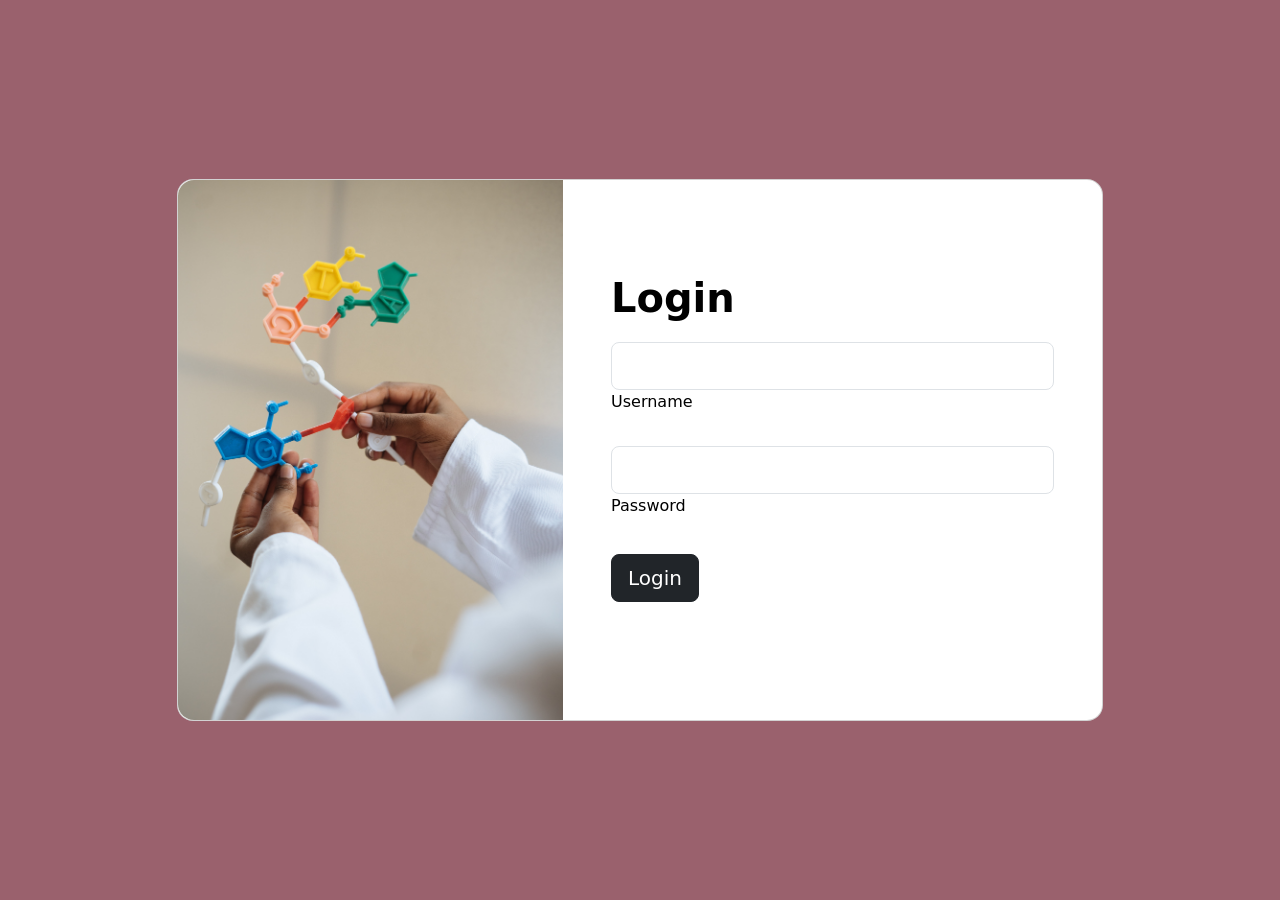
<file: index.html>
<!doctype html>
<html lang="en">
  <head>
    <meta charset="utf-8">
    <meta name="viewport" content="width=device-width, initial-scale=1">
    <title>Login</title>
    <link href="https://cdn.jsdelivr.net/npm/bootstrap@5.3.1/dist/css/bootstrap.min.css" rel="stylesheet" integrity="sha384-4bw+/aepP/YC94hEpVNVgiZdgIC5+VKNBQNGCHeKRQN+PtmoHDEXuppvnDJzQIu9" crossorigin="anonymous">
  </head>
  <body>
    <!-- LOGIN -->
    <section class="vh-100" style="background-color: #9A616D;">
        <div class="container py-5 h-100">
          <div class="row d-flex justify-content-center align-items-center h-100">
            <div class="col col-xl-10">
              <div class="card" style="border-radius: 1rem;">
                <div class="row g-0">
                  <div class="col-md-6 col-lg-5 d-none d-md-block">
                    <img src="./loginphoto.jpg"
                      alt="login form" class="img-fluid" style="border-radius: 1rem 0 0 1rem;" />
                  </div>
                  <div class="col-md-6 col-lg-7 d-flex align-items-center">
                    <div class="card-body p-4 p-lg-5 text-black">
      
                      <form action="#" method="post">
      
                        <div class="d-flex align-items-center mb-3 pb-1">
                          <span class="h1 fw-bold mb-0">Login</span>
                        </div>
    
      
                        <div class="form-outline mb-4">
                          <input type="text" id="form2Example17" class="form-control form-control-lg" />
                          <label class="form-label" for="form2Example17">Username</label>
                        </div>
      
                        <div class="form-outline mb-4">
                          <input type="password" id="form2Example27" class="form-control form-control-lg" />
                          <label class="form-label" for="form2Example27">Password</label>
                        </div>
      
                        <div class="pt-1 mb-4">
                          <button class="btn btn-dark btn-lg btn-block" type="button" onclick="myf()">Login</button>
                        </div>
                        <h1 id="Demo" color="red"></h1>
                      </form>
                      
      
                    </div>
                  </div>
                </div>
              </div>
            </div>
          </div>
        </div>
    </section>
    
    <!-- LOGIN Complete -->
    <script type="text/javascript" src="index.js"></script>
    <script src="https://cdn.jsdelivr.net/npm/bootstrap@5.3.1/dist/js/bootstrap.bundle.min.js" integrity="sha384-HwwvtgBNo3bZJJLYd8oVXjrBZt8cqVSpeBNS5n7C8IVInixGAoxmnlMuBnhbgrkm" crossorigin="anonymous"></script>
  </body>
</html>
</file>
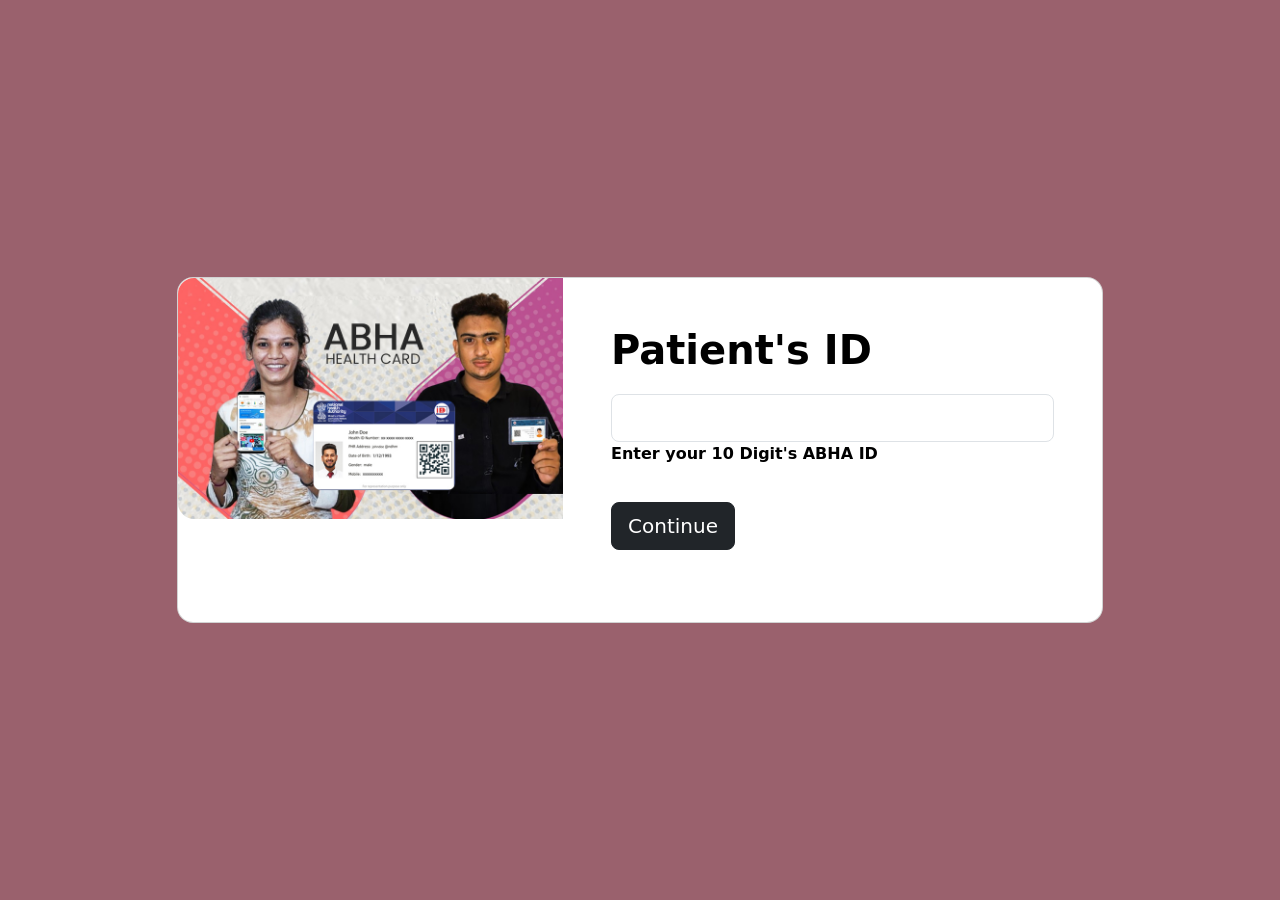
<file: abha.html>
<!doctype html>
<html lang="en">
  <head>
    <meta charset="utf-8">
    <meta name="viewport" content="width=device-width, initial-scale=1">
    <title>ABHA Details</title>
    <link href="https://cdn.jsdelivr.net/npm/bootstrap@5.3.1/dist/css/bootstrap.min.css" rel="stylesheet" integrity="sha384-4bw+/aepP/YC94hEpVNVgiZdgIC5+VKNBQNGCHeKRQN+PtmoHDEXuppvnDJzQIu9" crossorigin="anonymous">
  </head>
  <body>
    <!-- LOGIN -->
    <section class="vh-100" style="background-color: #9A616D;">
        <div class="container py-5 h-100">
          <div class="row d-flex justify-content-center align-items-center h-100">
            <div class="col col-xl-10">
              <div class="card" style="border-radius: 1rem;">
                <div class="row g-0">
                  <div class="col-md-6 col-lg-5 d-none d-md-block">
                    <img src="./abha.jpeg"
                      alt="login form" class="img-fluid" style="border-radius: 1rem 0 0 1rem;" />
                  </div>
                  <div class="col-md-6 col-lg-7 d-flex align-items-center">
                    <div class="card-body p-4 p-lg-5 text-black">
      
                      <form action="#" method="post">
      
                        <div class="d-flex align-items-center mb-3 pb-1">
                          <span class="h1 fw-bold mb-0">Patient's ID</span>
                        </div>
    
      
                        <div class="form-outline mb-4">
                          <input type="text" id="form2Example37" class="form-control form-control-lg" minlength="10" maxlength="10"/>
                          <label class="form-label" for="form2Example37"><b>Enter your 10 Digit's ABHA ID</b></label>
                          <h1 id="Demo" color="red"></h1>
                        </div>

      
                        <div class="pt-1 mb-4">
                          <button class="btn btn-dark btn-lg btn-block" type="button" onclick="abhaf()">Continue</button>
                        </div>
                      </form>
      
                    </div>
                  </div>
                </div>
              </div>
            </div>
          </div>
        </div>
    </section>
    <h1 id="Demo"></h1>
    <!-- LOGIN Complete -->
    <script type="text/javascript" src="index.js"></script>
    <script src="https://cdn.jsdelivr.net/npm/bootstrap@5.3.1/dist/js/bootstrap.bundle.min.js" integrity="sha384-HwwvtgBNo3bZJJLYd8oVXjrBZt8cqVSpeBNS5n7C8IVInixGAoxmnlMuBnhbgrkm" crossorigin="anonymous"></script>
  </body>
</html>
</file>
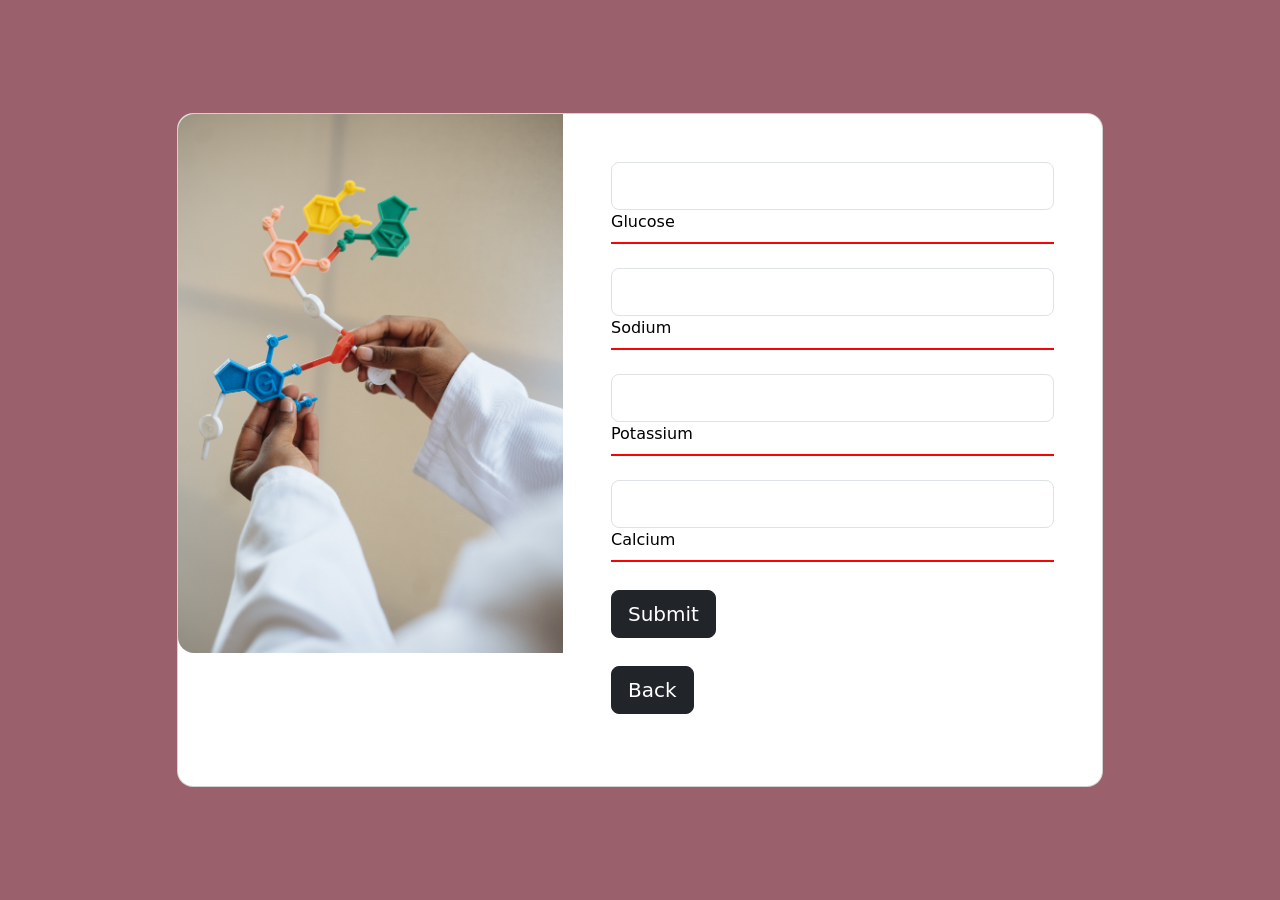
<file: entDet.html>
<!doctype html>
<html lang="en">
  <head>
    <meta charset="utf-8">
    <meta name="viewport" content="width=device-width, initial-scale=1">
    <title>Login</title>
    <link href="https://cdn.jsdelivr.net/npm/bootstrap@5.3.1/dist/css/bootstrap.min.css" rel="stylesheet" integrity="sha384-4bw+/aepP/YC94hEpVNVgiZdgIC5+VKNBQNGCHeKRQN+PtmoHDEXuppvnDJzQIu9" crossorigin="anonymous">
    <style>
        .dang{
            border: solid red 1px;
            color: red;
        }
    </style>
  </head>
  <body>
    <!-- LOGIN -->
    <section class="vh-100" style="background-color: #9A616D;">
        <div class="container py-5 h-100">
          <div class="row d-flex justify-content-center align-items-center h-100">
            <div class="col col-xl-10">
              <div class="card" style="border-radius: 1rem;">
                <div class="row g-0">
                  <div class="col-md-6 col-lg-5 d-none d-md-block">
                    <img src="./loginphoto.jpg"
                      alt="login form" class="img-fluid" style="border-radius: 1rem 0 0 1rem;" />
                  </div>
                  <div class="col-md-6 col-lg-7 d-flex align-items-center">
                    <div class="card-body p-4 p-lg-5 text-black">
      
                      <form action="#" method="post">
      
    
      
                        <div class="form-outline mb-4">
                          <input type="text" id="form2Example1" class="form-control form-control-lg" />
                          <label class="form-label" for="form2Example1">Glucose</label>
                          <h5 id="dang1" class="dang"></h5>
                        </div>
      
                        <div class="form-outline mb-4">
                          <input type="text" id="form2Example2" class="form-control form-control-lg" />
                          <label class="form-label" for="form2Example2">Sodium</label>
                          <h5 id="dang2" class="dang"></h5>
                        </div>

                        <div class="form-outline mb-4">
                            <input type="text" id="form2Example3" class="form-control form-control-lg" />
                            <label class="form-label" for="form2Example3">Potassium</label>
                            <h5 id="dang3" class="dang"></h5>
                          </div>

                          <div class="form-outline mb-4">
                            <input type="text" id="form2Example4" class="form-control form-control-lg" />
                            <label class="form-label" for="form2Example4">Calcium</label>
                            <h5 id="dang4" class="dang"></h5>
                          </div>
      
                        <div class="pt-1 mb-4">
                          <button class="btn btn-dark btn-lg btn-block" type="button" onclick="myrepo()">Submit</button>
                        </div>
                        <div class="pt-1 mb-4">
                            <button class="btn btn-dark btn-lg btn-block" type="button" onclick="backHome()">Back</button>
                          </div>
                      </form>
                      
      
                    </div>
                  </div>
                </div>
              </div>
            </div>
          </div>
        </div>
    </section>
    
    <!-- LOGIN Complete -->
    <script type="text/javascript" src="index.js"></script>
    <script src="https://cdn.jsdelivr.net/npm/bootstrap@5.3.1/dist/js/bootstrap.bundle.min.js" integrity="sha384-HwwvtgBNo3bZJJLYd8oVXjrBZt8cqVSpeBNS5n7C8IVInixGAoxmnlMuBnhbgrkm" crossorigin="anonymous"></script>
  </body>
</html>
</file>
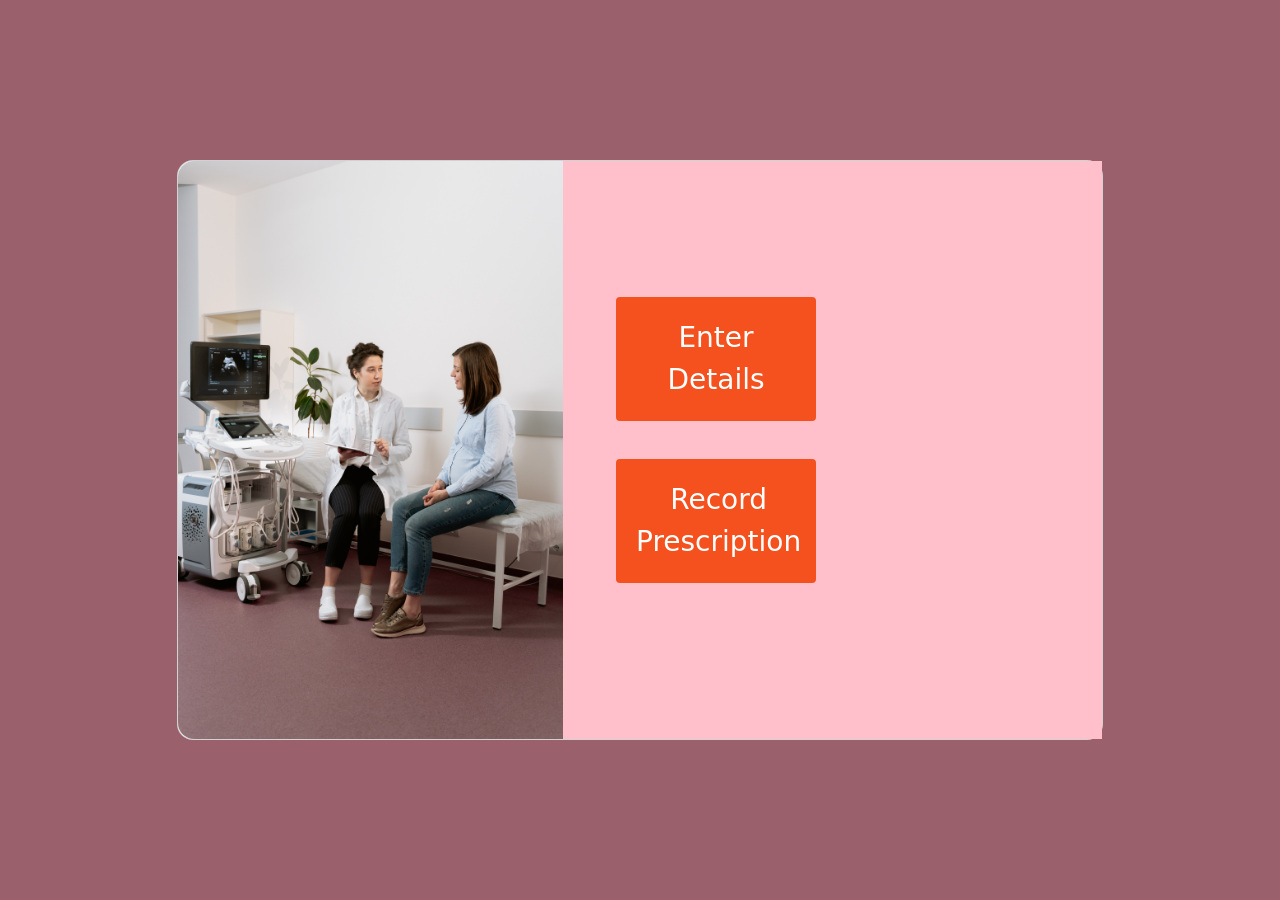
<file: home.html>
<!doctype html>
<html lang="en">
  <head>
    <meta charset="utf-8">
    <meta name="viewport" content="width=device-width, initial-scale=1">
    <title>Home</title>
    <link href="https://cdn.jsdelivr.net/npm/bootstrap@5.3.1/dist/css/bootstrap.min.css" rel="stylesheet" integrity="sha384-4bw+/aepP/YC94hEpVNVgiZdgIC5+VKNBQNGCHeKRQN+PtmoHDEXuppvnDJzQIu9" crossorigin="anonymous">
    <style>
        .button {
  border-radius: 4px;
  background-color: #f4511e;
  border: none;
  color: #FFFFFF;
  text-align: center;
  font-size: 28px;
  padding: 20px;
  width: 200px;
  transition: all 0.5s;
  cursor: pointer;
  margin: 5px;
}

.button span {
  cursor: pointer;
  display: inline-block;
  position: relative;
  transition: 0.5s;
}

.button span:after {
  content: '\00bb';
  position: absolute;
  opacity: 0;
  top: 0;
  right: -20px;
  transition: 0.5s;
}

.button:hover span {
  padding-right: 25px;
}

.button:hover span:after {
  opacity: 1;
  right: 0;
}
.blbl{
    background-color: pink;
}
    </style>
  </head>
  <body>
    <!-- LOGIN -->
    <section class="vh-100" style="background-color: #9A616D;">
        <div class="container py-5 h-100">
          <div class="row d-flex justify-content-center align-items-center h-100">
            <div class="col col-xl-10">
              <div class="card" style="border-radius: 1rem;">
                <div class="row g-0">
                  <div class="col-md-6 col-lg-5 d-none d-md-block">
                    <img src="./homepage.jpg"
                      alt="login form" class="img-fluid" style="border-radius: 1rem 0 0 1rem;" />
                  </div>
                  <div class="col-md-6 col-lg-7 d-flex align-items-center blbl">
                    <div class="card-body p-4 p-lg-5 text-black">
      
                      <form action="#" method="post">
      
                        <!-- <div class="d-flex align-items-center mb-3 pb-1">
                          <span class="h1 fw-bold mb-0">Login</span>
                        </div> -->
      
                        <div class="pt-1 mb-4">
                          <button class="btn btn-dark btn-lg btn-block button" type="button" onclick="enterdet()"><span>Enter Details</span></button>
                        </div>
                          <div class="pt-1 mb-4">
                            <button class="btn btn-dark btn-lg btn-block button" type="button" onclick="reco()"><span>Record Prescription</span></button>
                          </div>
                      </form>
      
                    </div>
                  </div>
                </div>
              </div>
            </div>
          </div>
        </div>
    </section>
    
    <!-- LOGIN Complete -->
    <script type="text/javascript" src="index.js"></script>
    <script src="https://cdn.jsdelivr.net/npm/bootstrap@5.3.1/dist/js/bootstrap.bundle.min.js" integrity="sha384-HwwvtgBNo3bZJJLYd8oVXjrBZt8cqVSpeBNS5n7C8IVInixGAoxmnlMuBnhbgrkm" crossorigin="anonymous"></script>

  </body>
</html>
</file>
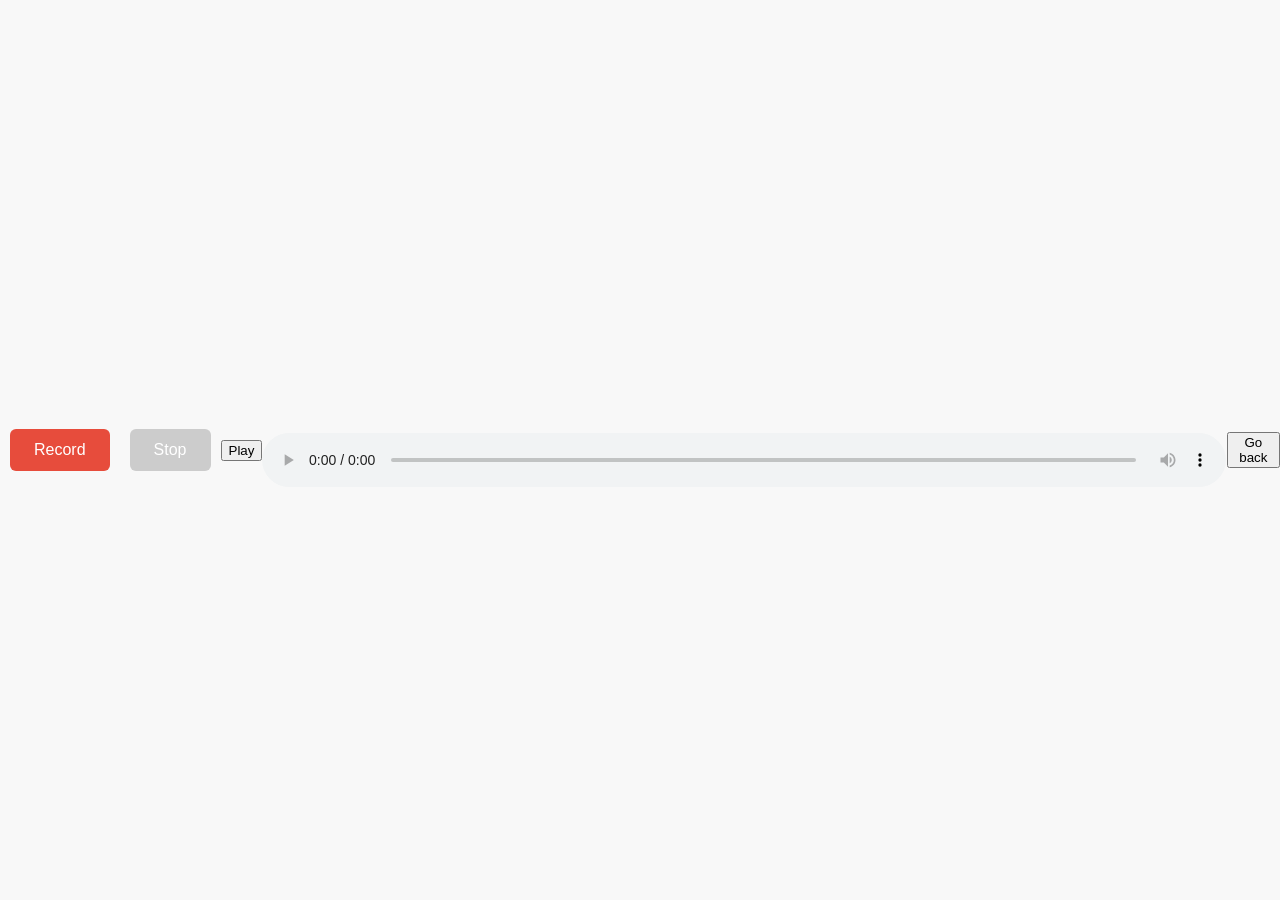
<file: reco.html>
<!DOCTYPE html>
<html lang="en">
<head>
  <meta charset="UTF-8">
  <meta name="viewport" content="width=device-width, initial-scale=1.0">
  <title>Voice Mail Recorder</title>
  <link rel="stylesheet" href="style.css">
</head>
<body>
  
  <button id="recordButton">Record</button>
  <button id="stopButton" disabled>Stop</button>
  <button id="playButton" >Play</button>
  <audio id="audio" controls></audio>
  


  <script src="script.js"></script>

  <button onclick="abha()">Go back</button>
</body>
</html>
</file>
<file: style.css>
body {
    font-family: Arial, sans-serif;
    background-color: #f8f8f8;
    display: flex;
    justify-content: center;
    align-items: center;
    height: 100vh;
    margin: 0;
  }
  
  .container {
    background-color: #fff;
    border-radius: 10px;
    box-shadow: 0 4px 8px rgba(0, 0, 0, 0.1);
    padding: 20px;
    width: 300px;
    text-align: center;
  }
  
  #recordButton,
  #stopButton {
    margin: 10px;
    padding: 12px 24px;
    font-size: 16px;
    background-color: #e74c3c;
    color: #fff;
    border: none;
    border-radius: 6px;
    cursor: pointer;
    transition: background-color 0.3s ease-in-out;
  }
  
  #recordButton:hover,
  #stopButton:hover {
    background-color: #c0392b;
  }
  
  #audio {
    margin-top: 20px;
    width: 100%;
  }
  
  #recordButton:disabled,
  #stopButton:disabled {
    background-color: #ccc;
    cursor: not-allowed;
  }
/* styles.css */
body {
    font-family: Arial, sans-serif;
    background-color: #f8f8f8;
    display: flex;
    justify-content: center;
    align-items: center;
    height: 100vh;
    margin: 0;
  }
  
  .container {
    background-color: #fff;
    border-radius: 10px;
    box-shadow: 0 4px 8px rgba(0, 0, 0, 0.1);
    padding: 20px;
    width: 300px;
    text-align: center;
  }
  
  #recordButton,
  #stopButton {
    margin: 10px;
    padding: 12px 24px;
    font-size: 16px;
    background-color: #e74c3c;
    color: #fff;
    border: none;
    border-radius: 6px;
    cursor: pointer;
    transition: background-color 0.3s ease-in-out;
  }
  
  #recordButton:hover,
  #stopButton:hover {
    background-color: #c0392b;
  }
  
  #audio {
    margin-top: 20px;
    width: 100%;
  }
  
  #recordButton:disabled,
  #stopButton:disabled {
    background-color: #ccc;
    cursor: not-allowed;
  }
</file>
